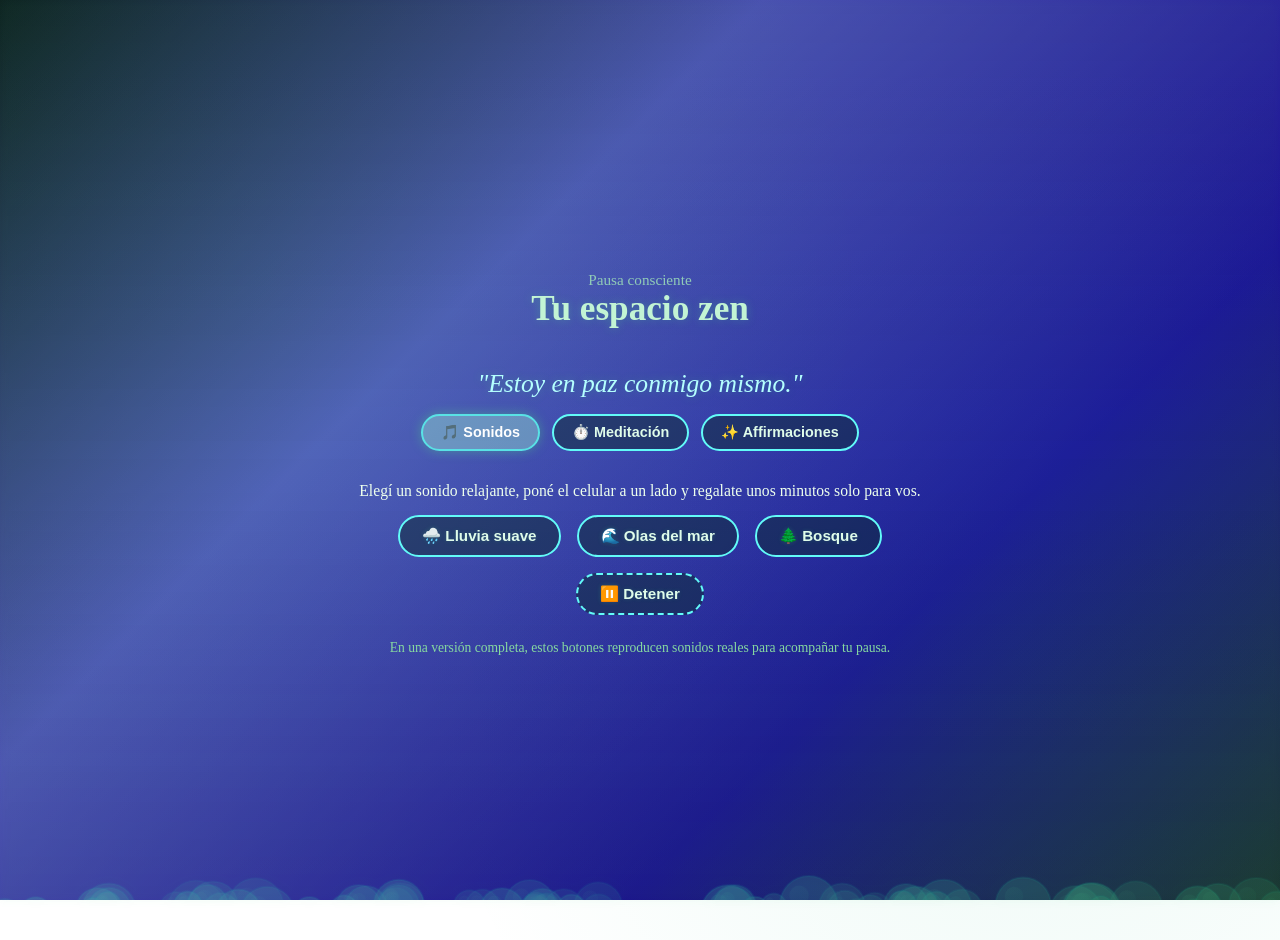
<file: zenZone.html>
<!DOCTYPE html>
<html lang="en">
<head>
    <meta charset="UTF-8">
    <meta name="viewport" content="width=device-width, initial-scale=1.0">
    <title>Espacio Zen</title>
    <link rel="stylesheet" href="css/zenZone.css">
</head>
<body>
     <!-- Tu espacio zen -->
    <section class="zen-space" id="zen">
        <canvas id="zen-canvas" class="zen-animation"></canvas>
        
        <div class="content-container text-center zen-content">
            <div class="section-header mb-4">
                <span class="section-kicker section-kicker-zen">Pausa consciente</span>
                <h2 class="section-title section-title-zen">Tu espacio zen</h2>
            </div>

            <p class="zen-quote" id="zenAffirmation">"Respirá hondo. Todo pasa."</p>
            
            <div class="zen-tabs">
                <button class="zen-tab-btn active" onclick="switchZenView('audio')">🎵 Sonidos</button>
                <button class="zen-tab-btn" onclick="switchZenView('timer')">⏱️ Meditación</button>
                <button class="zen-tab-btn" onclick="switchZenView('affirmations')">✨ Affirmaciones</button>
            </div>

            <!-- Vista Sonidos -->
            <div id="zen-audio" class="zen-view active">
                <p class="zen-text">
                    Elegí un sonido relajante, poné el celular a un lado y regalate unos minutos solo para vos.
                </p>
                <div class="sound-buttons">
                    <button class="sound-btn" onclick="toggleSound('lluvia')">🌧️ Lluvia suave</button>
                    <button class="sound-btn" onclick="toggleSound('olas')">🌊 Olas del mar</button>
                    <button class="sound-btn" onclick="toggleSound('bosque')">🌲 Bosque</button>
                    <button class="sound-btn sound-stop" onclick="toggleSound('parar')">⏸️ Detener</button>
                </div>
                <p class="zen-note">
                    En una versión completa, estos botones reproducen sonidos reales para acompañar tu pausa.
                </p>
            </div>

            <!-- Vista Temporizador -->
            <div id="zen-timer" class="zen-view">
                <p class="zen-text">Prepárate para una sesión de meditación guiada</p>
                <div class="timer-container">
                    <div class="timer-display" id="timerDisplay">
                        <span class="timer-minutes">05</span>:<span class="timer-seconds">00</span>
                    </div>
                    <div class="timer-controls">
                        <input type="number" id="timerMinutes" min="1" max="60" value="5" placeholder="Minutos" class="timer-input">
                        <input type="number" id="timerSeconds" min="0" max="59" value="0" placeholder="Segundos" class="timer-input">
                    </div>
                    <div class="timer-buttons">
                        <button class="sound-btn" onclick="startTimer()">▶️ Iniciar</button>
                        <button class="sound-btn" onclick="pauseTimer()">⏸️ Pausar</button>
                        <button class="sound-btn" onclick="resetTimer()">🔄 Reiniciar</button>
                    </div>
                </div>
                <p class="zen-note">El temporizador te ayuda a mantener una sesión enfocada</p>
            </div>

            <!-- Vista Affirmaciones -->
            <div id="zen-affirmations" class="zen-view">
                <p class="zen-text">Mensajes positivos para tu bienestar</p>
                <div class="affirmation-box" id="affirmationBox">
                    <p class="affirmation-text" id="affirmationText">Haz clic para descubrir una affirmación</p>
                </div>
                <button class="sound-btn" onclick="getRandomAffirmation()">✨ Nueva affirmación</button>
                <p class="zen-note">Dedica un momento a reflexionar en estas palabras</p>
            </div>
        </div>
    </section>

    <script src="js/zenZone.js"></script>
</body>
</html>
</file>
<file: css/zenZone.css>
html {
    scrollbar-width: none;
    height: 100%;
}

body {
    margin: 0;
    height: 100%;
}

/* Espacio zen - Sendero Verde Hollow Knight */
.zen-space {
    background: linear-gradient(135deg, #0d1f1f 0%, #6767f4 35%, #220bc5 70%, #213b3d 100%);
    background-attachment: fixed;
    color: #c0f5c0;
    padding: 20px;
    text-align: center;
    margin: 0;
    position: relative;
    overflow: auto;
    min-height: 100vh;
    display: flex;
    flex-direction: column;
    justify-content: center;
    align-items: center;
}

.zen-quote {
    font-size: 1.6rem;
    font-style: italic;
    margin-bottom: 0;
    color: #b4fffe;
    text-shadow: 0 0 10px rgba(74, 222, 128, 0.3);
}

.zen-text {
    font-size: 0.98rem;
    color: #edffed;
    margin-bottom: 0;
}

.sound-buttons {
    display: flex;
    gap: 16px;
    justify-content: center;
    flex-wrap: wrap;
    margin-bottom: 0;
}

.sound-btn {
    padding: 10px 22px;
    font-size: 0.95rem;
    border-radius: 999px;
    border: 2px solid #62fbf8;
    background: rgb(13 43 49 / 50%);
    color: #dffcea;
    cursor: pointer;
    transition: all 0.2s ease;
    font-weight: 600;
    text-shadow: 0 0 5px rgba(74, 222, 128, 0.2);
}

.sound-btn:hover {
    background: rgba(74, 222, 128, 0.3);
    color: #ffffff;
    border-color: #10b981;
    box-shadow: 0 0 15px rgba(74, 222, 128, 0.4);
}

.sound-btn.playing {
    background: rgba(16, 185, 129, 0.5);
    color: #ffffff;
    border-color: #10b981;
    box-shadow: 0 0 15px rgba(74, 222, 128, 0.5);
}

.sound-stop {
    border-style: dashed;
}

.zen-note {
    font-size: 0.85rem;
    color: #86d9a0;
    margin-top: 10px;
}

/* Canvas animación zen */
.zen-animation {
    position: fixed;
    top: 0;
    left: 0;
    width: 100%;
    height: 100vh;
    z-index: 1;
    opacity: 0.6;
    pointer-events: none;
}

.zen-content {
    position: relative;
    z-index: 2;
    width: 100%;
    max-width: 600px;
    display: flex;
    flex-direction: column;
    align-items: center;
    gap: 15px;
}

.section-title-zen {
    color: #c2f4d4;
    ;
    text-shadow: 0 0 10px rgba(74, 222, 128, 0.3);
    font-size: 2.2rem;
    margin: 0;
    font-weight: 700;
}

.section-kicker-zen {
    color: #90cbb7;
    font-size: 0.95rem;
}

/* Tabs del zen-space */
.zen-tabs {
    display: flex;
    justify-content: center;
    gap: 12px;
    margin: 0;
    flex-wrap: wrap;
}

.zen-tab-btn {
    padding: 8px 18px;
    border-radius: 999px;
    border: 2px solid #62fbf8;
    background: rgb(13 43 49 / 50%);
    color: #dffcea;
    font-weight: 600;
    cursor: pointer;
    transition: all 0.2s ease;
    font-size: 0.9rem;
}

.zen-tab-btn:hover {
    background: rgba(74, 222, 128, 0.3);
    color: #ffffff;
    box-shadow: 0 0 10px rgba(74, 222, 128, 0.3);
}

.zen-tab-btn.active {
    background: rgb(161 239 213 / 40%);
    color: #ffffff;
    border-color: #59e2e5;
    box-shadow: 0 0 12px rgba(74, 222, 128, 0.4);
}

/* Vistas (tabs) */
.zen-view {
    display: none;
    animation: fadeIn 0.3s ease;
    width: 100%;
}

.zen-view.active {
    display: flex;
    flex-direction: column;
    align-items: center;
    gap: 15px;
}

@keyframes fadeIn {
    from {
        opacity: 0;
    }

    to {
        opacity: 1;
    }
}

/* Temporizador */
.timer-container {
    background: rgb(63 93 93 / 49%);
    border: 2px solid rgb(136 231 212 / 30%);
    border-radius: 20px;
    padding: 30px 20px;
    margin: 0;
    max-width: 400px;
    box-shadow: 0 8px 24px rgba(74, 222, 128, 0.2), inset 0 0 20px rgba(74, 222, 128, 0.1);
}

.timer-display {
    font-size: 4rem;
    font-weight: 700;
    color: #7eeaf0;
    margin-bottom: 20px;
    font-family: 'Courier New', monospace;
    letter-spacing: 0.1em;
    text-shadow: 0 0 15px rgba(74, 222, 128, 0.4);
}

.timer-minutes,
.timer-seconds {
    display: inline-block;
    min-width: 1.2em;
}

.timer-controls {
    display: flex;
    justify-content: center;
    gap: 12px;
    margin-bottom: 20px;
}

.timer-input {
    width: 80px;
    padding: 8px 12px;
    border: 2px solid rgb(93 215 210 / 40%);
    border-radius: 8px;
    font-size: 0.95rem;
    text-align: center;
    color: #81e5e5;
    background: rgb(55 100 109 / 30%);
}

.timer-input:focus {
    outline: none;
    border-color: #10b981;
    box-shadow: 0 0 8px rgba(74, 222, 128, 0.3);
    background: rgba(13, 49, 13, 0.7);
}

.timer-buttons {
    display: flex;
    justify-content: center;
    gap: 10px;
    flex-wrap: wrap;
}

/* Affirmations */
.affirmation-box {
    background: rgb(37 106 106 / 26%);
    border: 2px solid rgb(113 209 193 / 30%);
    border-radius: 20px;
    padding: 30px 25px;
    margin: 0;
    max-width: 500px;
    min-height: 120px;
    display: flex;
    align-items: center;
    justify-content: center;
    box-shadow: 0 8px 24px rgba(74, 222, 128, 0.2), inset 0 0 20px rgba(74, 222, 128, 0.1);
}

.affirmation-text {
    font-size: 1.2rem;
    color: #94f8ee;
    font-weight: 500;
    font-style: italic;
    line-height: 1.6;
    text-shadow: 0 0 8px rgba(74, 222, 128, 0.3);
}

/* Botones de control */
button {
    padding: 10px 20px;
    border: 2px solid #4ade80;
    background: rgba(13, 49, 13, 0.6);
    color: #4ade80;
    border-radius: 8px;
    cursor: pointer;
    font-weight: 600;
    transition: all 0.2s ease;
    font-size: 0.95rem;
}

button:hover {
    background: rgba(74, 222, 128, 0.2);
    box-shadow: 0 0 10px rgba(74, 222, 128, 0.3);
}

button:active {
    transform: scale(0.98);
}

/* Canvas - Animación de burbujas (hojas) */
#zen-canvas {
    display: block;
    filter: drop-shadow(0 0 5px rgba(74, 222, 128, 0.2));
}

/* Audio elements */
audio {
    display: none;
}

/* Animación de brillo verdoso */
@keyframes greenGlow {

    0%,
    100% {
        background-position: 0 0;
    }

    50% {
        background-position: 100px 100px;
    }
}

.zen-space::before {
    content: '';
    position: absolute;
    top: 0;
    left: 0;
    right: 0;
    bottom: 0;
    background-image:
        radial-gradient(circle at 20% 30%, rgba(74, 222, 128, 0.1) 0%, transparent 50%),
        radial-gradient(circle at 80% 70%, rgba(16, 185, 129, 0.08) 0%, transparent 50%);
    pointer-events: none;
    z-index: 1;
    animation: greenGlow 8s ease-in-out infinite;
}

/* Responsive Design */
@media (max-width: 768px) {
    .zen-quote {
        font-size: 1.3rem;
    }

    .section-title-zen {
        font-size: 1.8rem;
    }

    .timer-display {
        font-size: 3rem;
    }

    .timer-container {
        max-width: 90%;
    }

    .affirmation-box {
        max-width: 90%;
        min-height: auto;
        padding: 20px 15px;
    }

    .affirmation-text {
        font-size: 1rem;
    }
}
</file>
